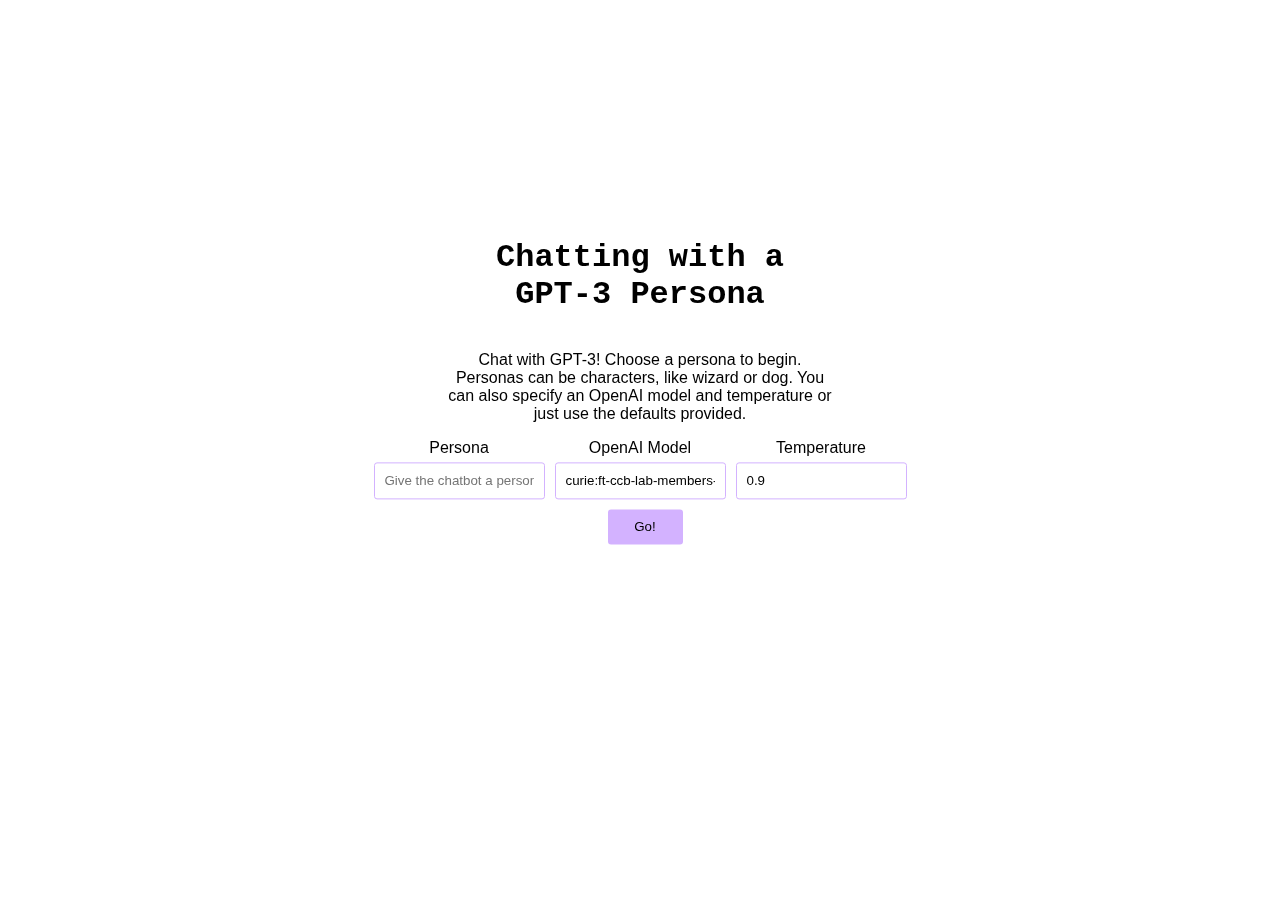
<file: templates/index.html>
<!DOCTYPE html>

<head>
    <title>GPT-3 Chatbot</title>
    <link rel="stylesheet" href="/static/main.css" />
</head>

<body>
    <div class="intro">
        <h1>Chatting with a GPT-3 Persona</h1>

        <p>
            Chat with GPT-3! Choose a persona to begin. Personas can be characters, like wizard or dog. You can also
            specify an OpenAI model and temperature or just use the defaults provided.
        </p>

        <form action="/" method="POST">
            <!-- This form wraps the Personal, OpenAI Model, and Temperature
                 inputs on the home page. Each input is wrapped with a label for
                 to provide more information. The inputs are POSTed to the /
                 endpoint, which represents the home page. The index()
                 API function will handle these inputs as global variables.
                 The form also wraps the Go! button, which just triggers the
                 POST. -->
            <label title="A persona for the GPT-3 Chatbot">
                Persona
                <input type="text" name="persona" placeholder="Give the chatbot a persona" required
                    autocomplete="off" />
            </label>
            <label title="The OpenAI model to prompt with">
                OpenAI Model
                <input type="text" name="model" placeholder="OpenAI Model"
                    value="curie:ft-ccb-lab-members-2022-07-31-22-25-29" />
            </label>
            <label title="Amount of variability in GPT-3 outputs">
                Temperature
                <input type="text" name="temperature" placeholder="Temperature" value="0.9" />
            </label>
            <!-- One last input: a go button! -->
            <label title="Submit button" class="go-button">
                <input type="submit" value="Go!" class="go-button" />
            </label>
        </form>
    </div>
</body>
</file>
<file: static/main.css>
h1 {
    font-family: "Courier New";
}

p {
    font-family: "Helvetica";
}

.intro {
    display: flex;
    flex-direction: column;
    justify-content: center;
    align-items: center;
    text-align: center;
    top: 50%;
    left: 50%;
    transform: translate(-50%, -70%);
    width: 30%;
    position: fixed;
    margin: auto;
    vertical-align: bottom;
 }

.chat-area {
    border: 2px #ccc solid;
    padding: 10px;
    position: absolute;
    top: 20%;
    right: 25%;
    height: 55%;
    width: 50%;
    border-radius: 1%;
}

.chat-window {
    height: 90%;
    overflow: scroll;
}

.bot, .human {
    border: 1px #ccc solid;
    padding-left: 5px;
    padding-right: 5px;
    height: auto;
    position: relative;
    clear: both;
    overflow-wrap: break-word;
    min-width: 2.5%;
    max-width: 40%;
    border-radius: 3%;
}

.bot {
    float: left;
    background-color: #e1e1e1;
}

.human {
    left: 0;
    right: 100;
    float: right;
    text-align: right;
    background-color: #d3b2ff;
}

label {
    display: table-cell;
    clear: both;
    font-family: "Helvetica";
}

input[type="text"] {
  border: 1px solid #d3b2ff;
  padding: 10px;
  border-radius: 3px;
  margin: 5px;
  font-family: "Helvetica";
}

.user-entry-area {
    display: flex;
    justify-content: center;
    width: 100%;
}

#userInput {
    display: flex;
    flex-grow: 2;
}

#textLabel {
    display: flex;
    width: 100%;
}

#textInput {
    display: flex;
    /* flex-grow: 2; */
    width: 100%;
}

input[type="submit"] {
    padding: 10px;
    background-color: #d3b2ff;
    border: none;
    border-radius: 3px;
    text-align: center;
    cursor: pointer;
    margin: 5px;
}

.go-button {
    width: 75px;
    display: block;
    margin: 0 auto;
}

.chat-entry {
    display: flex;
    position: relative;
}
</file>
